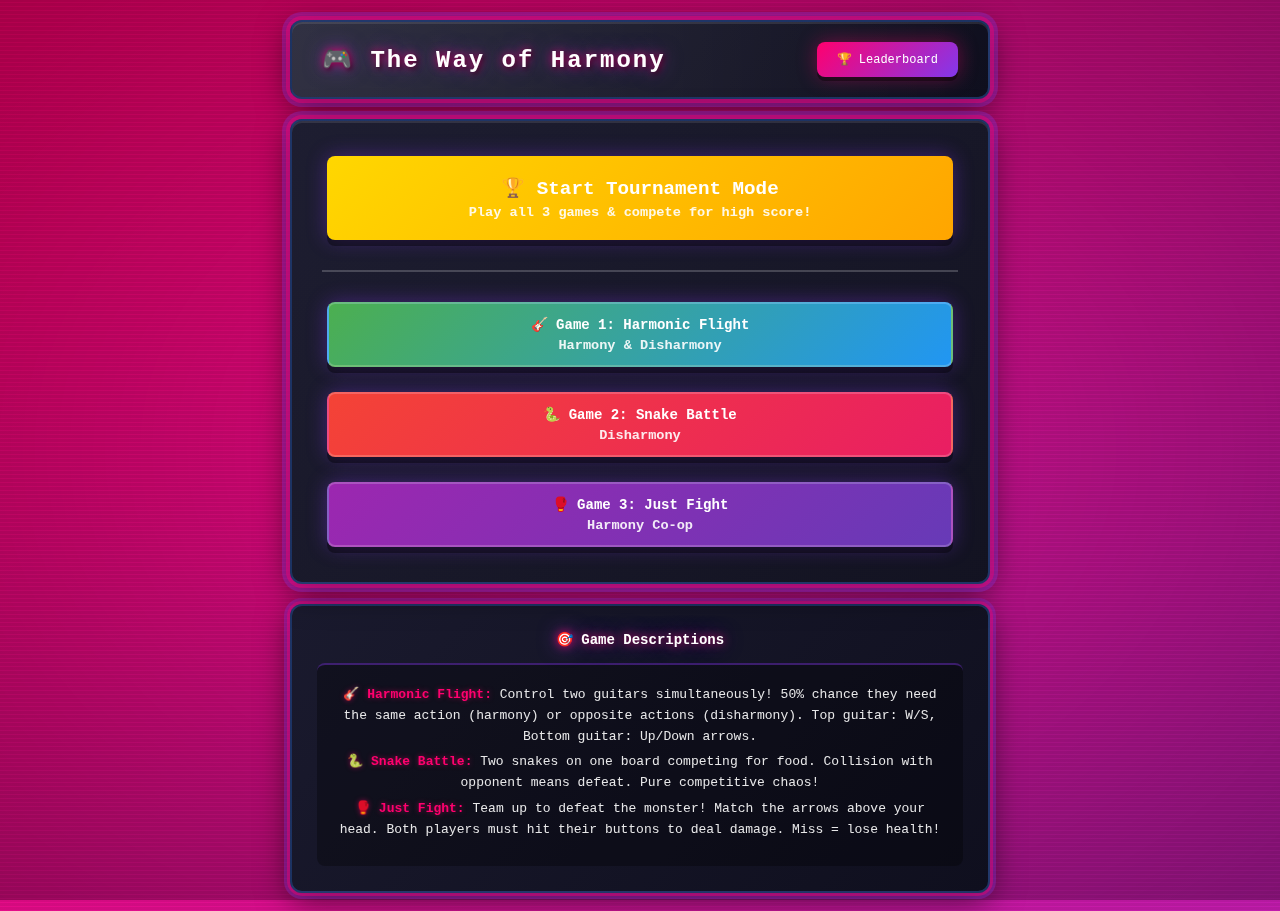
<file: index.html>
<!DOCTYPE html>
<html lang="en">
<head>
    <meta charset="UTF-8">
    <meta name="viewport" content="width=device-width, initial-scale=1.0">
    <title>🎮 The Way of Harmony - Main Menu</title>
    <link rel="stylesheet" href="style.css">
    <script src="global-leaderboard.js"></script>
</head>
<body>
    <div class="game-wrapper">
        <div class="header" style="margin-bottom: 20px; max-width: 700px; margin-left: auto; margin-right: auto;">
            <h1>🎮 The Way of Harmony</h1>
            <button class="settings-btn" onclick="showLeaderboard()" style="cursor: pointer; border: none;">🏆 Leaderboard</button>
        </div>
        
        <div class="game-container" style="max-width: 700px; margin: 0 auto;">
            <div style="display: flex; flex-direction: column; gap: 15px; width: 100%;">
                <button class="control-btn" onclick="startTournament()" style="border: none; cursor: pointer; background: linear-gradient(135deg, #FFD700 0%, #FFA500 100%); font-size: 1.2rem; padding: 20px;">
                    🏆 Start Tournament Mode
                    <small style="display: block; font-size: 0.85rem; opacity: 0.9; margin-top: 5px;">Play all 3 games & compete for high score!</small>
                </button>
                <div style="border-top: 2px solid rgba(255,255,255,0.2); margin: 10px 0;"></div>
                <a class="control-btn" href="dino-harmony.html" style="text-decoration: none; display: block; text-align: center; background: linear-gradient(135deg, #4caf50 0%, #2196F3 100%);">
                    🎸 Game 1: Harmonic Flight
                    <small style="display: block; font-size: 0.85rem; opacity: 0.9; margin-top: 5px;">Harmony & Disharmony</small>
                </a>
                <a class="control-btn" href="versus-crazy.html" style="text-decoration: none; display: block; text-align: center; background: linear-gradient(135deg, #F44336 0%, #E91E63 100%);">
                    🐍 Game 2: Snake Battle
                    <small style="display: block; font-size: 0.85rem; opacity: 0.9; margin-top: 5px;">Disharmony</small>
                </a>
                <a class="control-btn" href="boxing-game.html" style="text-decoration: none; display: block; text-align: center; background: linear-gradient(135deg, #9C27B0 0%, #673AB7 100%);">
                    🥊 Game 3: Just Fight
                    <small style="display: block; font-size: 0.85rem; opacity: 0.9; margin-top: 5px;">Harmony Co-op</small>
                </a>
            </div>
        </div>

        <div class="legend" style="max-width: 700px; margin: 20px auto 0;">
            <h3>🎯 Game Descriptions</h3>
            <div class="mode-description">
                <p><strong>🎸 Harmonic Flight:</strong> Control two guitars simultaneously! 50% chance they need the same action (harmony) or opposite actions (disharmony). Top guitar: W/S, Bottom guitar: Up/Down arrows.</p>
                <p><strong>🐍 Snake Battle:</strong> Two snakes on one board competing for food. Collision with opponent means defeat. Pure competitive chaos!</p>
                <p><strong>🥊 Just Fight:</strong> Team up to defeat the monster! Match the arrows above your head. Both players must hit their buttons to deal damage. Miss = lose health!</p>
            </div>
        </div>
    </div>
    
    <!-- Tournament Setup Modal -->
    <div id="tournamentSetup" class="settings-menu hidden">
        <div class="menu-content">
            <h2>🏆 Tournament Setup</h2>
            <div class="setting-section">
                <h3>Player 1 Name</h3>
                <input type="text" class="text-input" id="p1TournamentName" placeholder="Enter Player 1 name" maxlength="20" />
            </div>
            <div class="setting-section">
                <h3>Player 2 Name</h3>
                <input type="text" class="text-input" id="p2TournamentName" placeholder="Enter Player 2 name" maxlength="20" />
            </div>
            <div style="margin-top: 20px; padding: 20px; background: rgba(0,0,0,0.4); border-radius: 10px; border: 2px solid rgba(131,56,236,0.4); box-shadow: 0 0 20px rgba(255,0,110,0.2);">
                <p style="margin: 0; text-align: center; line-height: 1.8; color: #ffffff; font-size: 14px;">
                    <strong style="color:#ff006e; text-shadow: 0 0 10px rgba(255,0,110,0.8); font-size: 16px;">Tournament Mode:</strong><br/>
                    <span style="color: rgba(255,255,255,0.95);">Play all 3 games in sequence.<br/>
                    Your combined scores will be added to the global leaderboard!</span>
                </p>
            </div>
            <div style="display: flex; gap: 10px; margin-top: 20px;">
                <button class="control-btn" onclick="closeTournamentSetup()" style="flex: 1; background: linear-gradient(135deg, #555 0%, #333 100%); border: 2px solid rgba(255,255,255,0.2);">Cancel</button>
                <button class="control-btn" onclick="beginTournament()" style="flex: 2;">Start Tournament!</button>
            </div>
        </div>
    </div>
    
    <!-- Global Leaderboard Modal -->
    <div id="leaderboardModal" class="settings-menu hidden">
        <div class="menu-content" style="max-width: 600px;">
            <h2>🏆 Global Leaderboard</h2>
            <div id="leaderboardContent" style="max-height: 400px; overflow-y: auto; overflow-x: hidden; margin: 20px 0;">
                <!-- Populated by JavaScript -->
            </div>
            <button class="close-btn" onclick="closeLeaderboard()">Close</button>
        </div>
    </div>
    
    <script>
        function startTournament() {
            document.getElementById('tournamentSetup').classList.remove('hidden');
        }
        
        function closeTournamentSetup() {
            document.getElementById('tournamentSetup').classList.add('hidden');
        }
        
        function beginTournament() {
            const p1Name = document.getElementById('p1TournamentName').value.trim() || 'Player 1';
            const p2Name = document.getElementById('p2TournamentName').value.trim() || 'Player 2';
            
            // Start new session
            startNewSession(p1Name, p2Name);
            
            // Redirect to first game
            window.location.href = 'dino-harmony.html?tournament=true';
        }
        
        // Auto-show leaderboard if returning from tournament
        window.addEventListener('DOMContentLoaded', () => {
            const urlParams = new URLSearchParams(window.location.search);
            if (urlParams.get('showLeaderboard') === 'true') {
                setTimeout(() => {
                    showLeaderboard();
                    // Clean URL
                    window.history.replaceState({}, document.title, window.location.pathname);
                }, 500);
            }
        });
        
        function showLeaderboard() {
            const leaderboard = getGlobalLeaderboard();
            const content = document.getElementById('leaderboardContent');
            
            if (leaderboard.length === 0) {
                content.innerHTML = '<p style="text-align: center; color: #aaa; padding: 40px;">No tournament results yet. Start a tournament to compete!</p>';
            } else {
                let html = '<table class="leaderboard-table" style="width: 100%;"><thead><tr><th>Rank</th><th>Players</th><th>Flight</th><th>Snake</th><th>Fight</th><th>Total</th><th>Time</th></tr></thead><tbody>';
                
                leaderboard.forEach((entry, index) => {
                    const totalScore = entry.player1Total + entry.player2Total;
                    const date = new Date(entry.date).toLocaleDateString();
                    html += `<tr>
                        <td>${index + 1}</td>
                        <td><strong>${entry.player1}</strong> & <strong>${entry.player2}</strong></td>
                        <td>${entry.scores.dino.p1 + entry.scores.dino.p2}</td>
                        <td>${entry.scores.snake.p1 + entry.scores.snake.p2}</td>
                        <td>${entry.scores.boxing.p1 + entry.scores.boxing.p2}</td>
                        <td style="color: #FFD700; font-weight: bold;">${totalScore}</td>
                        <td>${formatTime(entry.duration)}</td>
                    </tr>`;
                });
                
                html += '</tbody></table>';
                content.innerHTML = html;
            }
            
            document.getElementById('leaderboardModal').classList.remove('hidden');
        }
        
        function closeLeaderboard() {
            document.getElementById('leaderboardModal').classList.add('hidden');
        }
    </script>
</body>
</html>
</file>
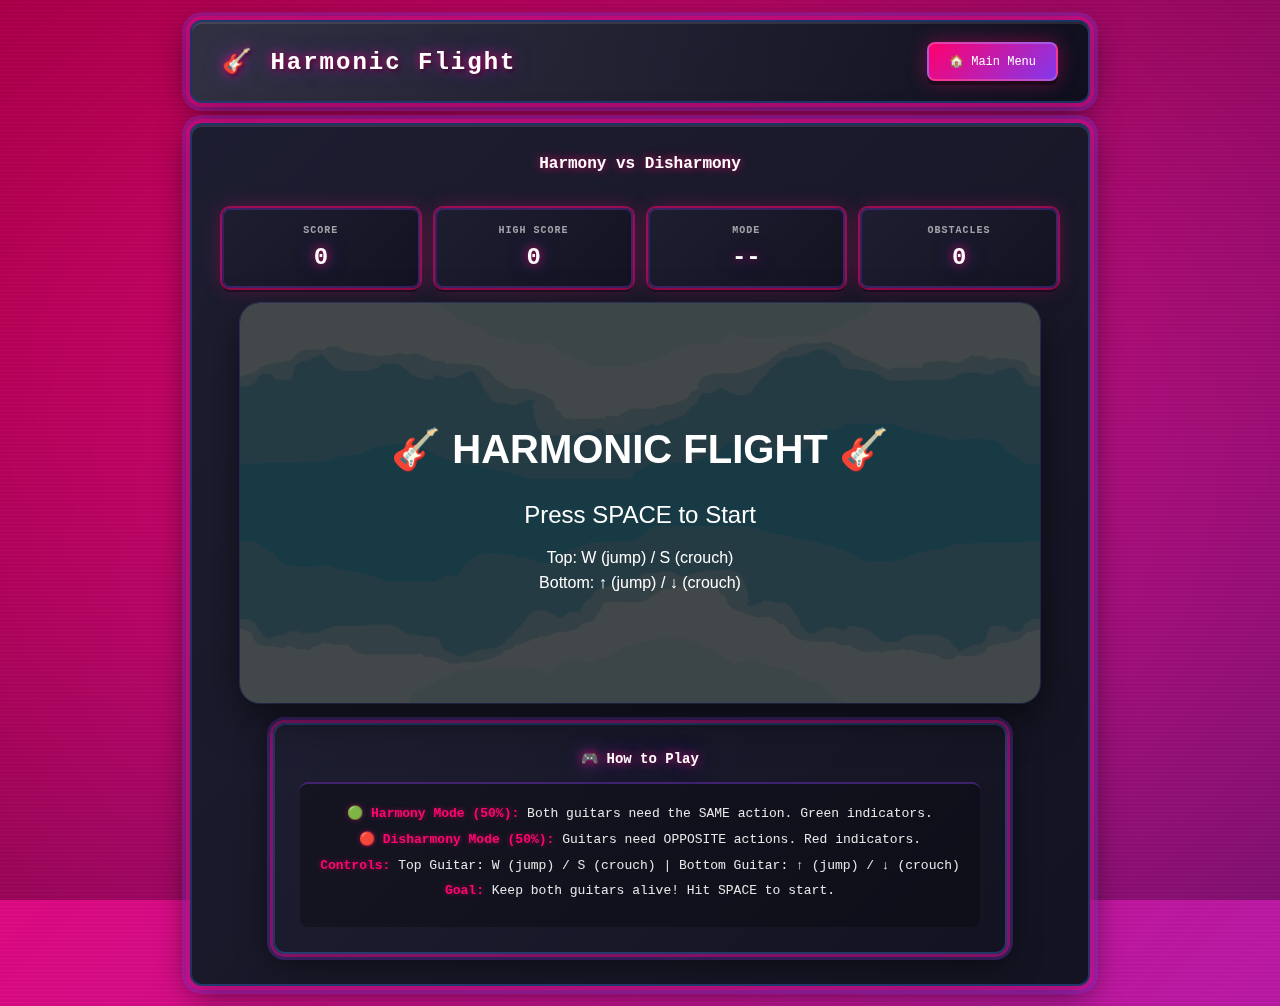
<file: dino-harmony.html>
<!DOCTYPE html>
<html lang="en">
<head>
  <meta charset="UTF-8" />
  <meta name="viewport" content="width=device-width, initial-scale=1.0" />
  <title>🎸 Harmonic Flight - The Way of Harmony</title>
  <link rel="stylesheet" href="style.css" />
  <link rel="stylesheet" href="dino-game.css" />
  <script src="global-leaderboard.js"></script>
</head>
<body>
  <div class="game-wrapper">
    <div class="header">
      <h1>🎸 Harmonic Flight</h1>
      <a class="settings-btn" href="index.html">🏠 Main Menu</a>
    </div>

    <div id="dinoGame" class="game-container">
      <h2 style="margin-bottom:15px; text-align:center; color:#fff; font-family:'Press Start 2P', monospace; text-shadow: 0 0 10px rgba(255,0,110,0.8);">Harmony vs Disharmony</h2>
      
      <div class="info-panel" style="margin-bottom:15px;">
        <div class="info-card">
          <div class="info-label">Score</div>
          <div class="info-value" id="score">0</div>
        </div>
        <div class="info-card">
          <div class="info-label">High Score</div>
          <div class="info-value" id="highScore">0</div>
        </div>
        <div class="info-card">
          <div class="info-label">Mode</div>
          <div class="info-value" id="currentMode">--</div>
        </div>
        <div class="info-card">
          <div class="info-label">Obstacles</div>
          <div class="info-value" id="obstacleCount">0</div>
        </div>
      </div>

      <div style="position: relative; width: 800px; margin: 0 auto;">
        <canvas id="dinoCanvas" width="800" height="400"></canvas>
        <div id="dinoSprites"></div>
        <div id="obstacleSprites"></div>
      </div>
      
      <div class="legend" style="margin-top:15px;">
        <h3>🎮 How to Play</h3>
        <div class="mode-description">
          <p><strong>🟢 Harmony Mode (50%):</strong> Both guitars need the SAME action. Green indicators.</p>
          <p><strong>🔴 Disharmony Mode (50%):</strong> Guitars need OPPOSITE actions. Red indicators.</p>
          <p><strong>Controls:</strong> Top Guitar: W (jump) / S (crouch) | Bottom Guitar: ↑ (jump) / ↓ (crouch)</p>
          <p><strong>Goal:</strong> Keep both guitars alive! Hit SPACE to start.</p>
        </div>
      </div>
    </div>

    <div id="notification" class="notification hidden"></div>
  </div>

  <script src="dino-game.js"></script>
</body>
</html>
</file>
<file: style.css>
* {
    margin: 0;
    padding: 0;
    box-sizing: border-box;
}

body {
    font-family: 'Press Start 2P', 'Courier New', monospace;
    background: 
        repeating-linear-gradient(0deg, rgba(0,0,0,0.15) 0px, transparent 1px, transparent 2px, rgba(0,0,0,0.15) 3px),
        linear-gradient(135deg, #ff006e 0%, #8338ec 50%, #3a86ff 100%);
    background-size: 100% 4px, 400% 400%;
    min-height: 100vh;
    display: flex;
    justify-content: center;
    align-items: center;
    padding: 20px;
    animation: backgroundShift 15s ease infinite, scanlines 8s linear infinite;
    position: relative;
}

body::before {
    content: '';
    position: fixed;
    top: 0;
    left: 0;
    width: 100%;
    height: 100%;
    background: 
        radial-gradient(ellipse at center, transparent 0%, rgba(0,0,0,0.3) 100%);
    pointer-events: none;
    z-index: 0;
}

@keyframes backgroundShift {
    0%, 100% { background-position: 0% 4px, 0% 50%; }
    50% { background-position: 0% 4px, 100% 50%; }
}

@keyframes scanlines {
    0% { background-position: 0% 0px, 0% 50%; }
    100% { background-position: 0% 4px, 0% 50%; }
}

.game-wrapper {
    max-width: 900px;
    width: 100%;
    animation: fadeIn 0.5s ease-in;
    position: relative;
    z-index: 1;
}

.hidden { display: none; }

.mode-select {
    display: flex;
    gap: 10px;
    flex-wrap: wrap;
}

@keyframes fadeIn {
    from { 
        opacity: 0; 
        transform: translateY(-20px) scale(0.95); 
    }
    to { 
        opacity: 1; 
        transform: translateY(0) scale(1); 
    }
}

.header {
    text-align: center;
    margin-bottom: 20px;
    display: flex;
    justify-content: space-between;
    align-items: center;
    background: linear-gradient(135deg, #1a1a2e 0%, #0f0f1e 100%);
    padding: 20px 30px;
    border-radius: 12px;
    box-shadow: 
        0 0 0 4px rgba(255,0,110,0.4),
        0 0 0 8px rgba(131,56,236,0.3),
        0 8px 32px rgba(0,0,0,0.6),
        inset 0 2px 0 rgba(255,255,255,0.1);
    border: 2px solid rgba(58,134,255,0.3);
    position: relative;
    overflow: hidden;
}

.header::before {
    content: '';
    position: absolute;
    top: 0;
    left: -100%;
    width: 200%;
    height: 100%;
    background: linear-gradient(90deg, transparent, rgba(255,255,255,0.1), transparent);
    animation: shine 3s infinite;
}

@keyframes shine {
    0% { left: -100%; }
    100% { left: 100%; }
}

.header h1 {
    color: #fff;
    font-size: 1.5em;
    font-weight: bold;
    text-shadow: 
        0 0 10px rgba(255,0,110,0.8),
        0 0 20px rgba(131,56,236,0.6),
        2px 2px 4px rgba(0,0,0,0.8);
    letter-spacing: 2px;
    position: relative;
    z-index: 1;
}

.settings-btn {
    background: linear-gradient(135deg, #ff006e 0%, #8338ec 100%);
    color: white;
    border: 2px solid rgba(255,255,255,0.2);
    padding: 10px 20px;
    border-radius: 8px;
    font-size: 12px;
    font-family: 'Press Start 2P', monospace;
    cursor: pointer;
    transition: all 0.2s ease;
    box-shadow: 
        0 4px 0 rgba(0,0,0,0.4),
        0 0 20px rgba(255,0,110,0.4);
    text-decoration: none;
    display: inline-block;
    position: relative;
    z-index: 1;
}

.settings-btn:hover {
    background: linear-gradient(135deg, #ff1f7d 0%, #9b4bff 100%);
    transform: translateY(-2px);
    box-shadow: 
        0 6px 0 rgba(0,0,0,0.4),
        0 0 30px rgba(255,0,110,0.8);
}

.settings-btn:active {
    transform: translateY(2px);
    box-shadow: 
        0 2px 0 rgba(0,0,0,0.4),
        0 0 15px rgba(255,0,110,0.6);
}

.game-container {
    display: flex;
    flex-direction: column;
    align-items: center;
    background: linear-gradient(135deg, #1a1a2e 0%, #0f0f1e 100%);
    padding: 30px;
    border-radius: 12px;
    box-shadow: 
        0 0 0 4px rgba(255,0,110,0.4),
        0 0 0 8px rgba(131,56,236,0.3),
        0 8px 32px rgba(0,0,0,0.6),
        inset 0 2px 0 rgba(255,255,255,0.1);
    border: 2px solid rgba(58,134,255,0.3);
    position: relative;
    overflow: hidden;
}

.game-container::after {
    content: '';
    position: absolute;
    top: 0;
    left: 0;
    right: 0;
    bottom: 0;
    background: 
        repeating-linear-gradient(0deg, transparent 0px, rgba(255,255,255,0.03) 1px, transparent 2px);
    pointer-events: none;
}

canvas {
    border: none;
    background: linear-gradient(135deg, #0f0f1e 0%, #1a1a2e 50%, #16213e 100%);
    background-size: 100% 100%;
    border-radius: 20px;
    box-shadow: 
        0 15px 40px rgba(0, 0, 0, 0.5),
        inset 0 0 120px rgba(102, 126, 234, 0.15),
        0 0 0 1px rgba(102, 126, 234, 0.3);
    transition: all 0.3s ease;
    animation: canvasGlow 0.5s ease-out;
}

@keyframes canvasGlow {
    from { 
        opacity: 0; 
        box-shadow: 0 0 0 rgba(102, 126, 234, 0);
    }
    to { 
        opacity: 1; 
        box-shadow: 
            0 15px 40px rgba(0, 0, 0, 0.5),
            inset 0 0 120px rgba(102, 126, 234, 0.15),
            0 0 0 1px rgba(102, 126, 234, 0.3);
    }
}

canvas:hover {
    box-shadow: 
        0 20px 50px rgba(0, 0, 0, 0.6),
        inset 0 0 120px rgba(102, 126, 234, 0.25),
        0 0 0 1px rgba(102, 126, 234, 0.5);
    transform: translateY(-2px);
}


@keyframes eatGlow {
    0%, 100% { 
        box-shadow: 
            0 8px 25px rgba(0, 0, 0, 0.3),
            inset 0 0 100px rgba(102, 126, 234, 0.1);
    }
    50% { 
        box-shadow: 
            0 15px 40px rgba(102, 226, 234, 0.6),
            inset 0 0 150px rgba(102, 226, 234, 0.4);
    }
}

.info-panel {
    display: grid;
    grid-template-columns: repeat(4, 1fr);
    gap: 15px;
    margin-top: 20px;
    width: 100%;
}

.info-card {
    background: linear-gradient(135deg, #1a1a2e 0%, #0f0f1e 100%);
    padding: 15px;
    border-radius: 8px;
    text-align: center;
    box-shadow: 
        0 0 0 2px rgba(255,0,110,0.5),
        0 4px 0 rgba(0,0,0,0.4),
        0 0 20px rgba(255,0,110,0.3);
    border: 2px solid rgba(131,56,236,0.3);
    transition: all 0.2s ease;
    animation: cardPop 0.4s ease-out backwards;
}

.info-card:nth-child(1) { animation-delay: 0.1s; }
.info-card:nth-child(2) { animation-delay: 0.2s; }
.info-card:nth-child(3) { animation-delay: 0.3s; }
.info-card:nth-child(4) { animation-delay: 0.4s; }

@keyframes cardPop {
    from { opacity: 0; transform: scale(0.8); }
    to { opacity: 1; transform: scale(1); }
}

.info-card:hover {
    transform: translateY(-3px);
    box-shadow: 
        0 0 0 2px rgba(255,0,110,0.8),
        0 7px 0 rgba(0,0,0,0.4),
        0 0 30px rgba(255,0,110,0.6);
}

.info-label {
    color: rgba(255, 255, 255, 0.6);
    font-size: 10px;
    font-family: 'Press Start 2P', monospace;
    font-weight: 600;
    text-transform: uppercase;
    letter-spacing: 1px;
    margin-bottom: 8px;
}

.info-value {
    color: #fff;
    font-size: 24px;
    font-weight: bold;
    font-family: 'Press Start 2P', monospace;
    text-shadow: 
        0 0 10px rgba(255,0,110,0.8),
        0 0 20px rgba(131,56,236,0.5);
    transition: all 0.3s ease;
}

.info-value.score-pop {
    animation: scorePop 0.5s ease;
}

@keyframes scorePop {
    0% { transform: scale(1); }
    50% { transform: scale(1.5); color: #FFD700; }
    100% { transform: scale(1); }
}

.secondary-info {
    display: flex;
    gap: 15px;
    margin-top: 15px;
    justify-content: center;
    flex-wrap: wrap;
}

.info-badge {
    background: rgba(102, 126, 234, 0.1);
    padding: 8px 16px;
    border-radius: 20px;
    display: flex;
    gap: 8px;
    align-items: center;
    border: 2px solid rgba(102, 126, 234, 0.3);
}

.badge-label {
    color: #666;
    font-size: 13px;
    font-weight: 600;
}

.badge-value {
    color: #667eea;
    font-size: 13px;
    font-weight: bold;
}

.speed-controls {
    display: flex;
    gap: 10px;
    margin-top: 20px;
}

.control-btn {
    background: linear-gradient(135deg, #8338ec 0%, #3a86ff 100%);
    color: white;
    border: 2px solid rgba(255,255,255,0.2);
    padding: 12px 24px;
    margin: 5px;
    border-radius: 8px;
    font-size: 14px;
    font-family: 'Press Start 2P', monospace;
    font-weight: 600;
    cursor: pointer;
    transition: all 0.2s ease;
    box-shadow: 
        0 6px 0 rgba(0,0,0,0.4),
        0 0 20px rgba(131,56,236,0.4);
    position: relative;
    z-index: 1;
}

.control-btn:hover {
    background: linear-gradient(135deg, #9b4bff 0%, #4d9eff 100%);
    transform: translateY(-3px);
    box-shadow: 
        0 9px 0 rgba(0,0,0,0.4),
        0 0 30px rgba(131,56,236,0.8);
}

.control-btn:active {
    transform: translateY(3px);
    box-shadow: 
        0 3px 0 rgba(0,0,0,0.4),
        0 0 15px rgba(131,56,236,0.6);
}

.settings-menu {
    position: fixed;
    top: 0;
    left: 0;
    width: 100%;
    height: 100%;
    background: rgba(0, 0, 0, 0.7);
    display: flex;
    justify-content: center;
    align-items: center;
    z-index: 1000;
    backdrop-filter: blur(5px);
}

.settings-menu.hidden {
    display: none;
}

.menu-content {
    background: white;
    padding: 40px;
    border-radius: 20px;
    box-shadow: 0 20px 60px rgba(0, 0, 0, 0.3);
    max-width: 500px;
    width: 90%;
    max-height: 90vh;
    overflow-y: auto;
}

/* Hide scrollbar for menu content */
.menu-content::-webkit-scrollbar {
    display: none;
}

.menu-content {
    -ms-overflow-style: none;
    scrollbar-width: none;
}

.game-container h2 {
    color: #fff;
    font-family: 'Press Start 2P', monospace;
    font-size: 16px;
    text-shadow: 
        0 0 10px rgba(255,0,110,0.8),
        0 0 20px rgba(131,56,236,0.6);
}

.menu-content h2 {
    color: #fff;
    margin-bottom: 30px;
    text-align: center;
    font-size: 22px;
    font-family: 'Press Start 2P', monospace;
    text-shadow: 
        0 0 10px rgba(255,0,110,0.8),
        0 0 20px rgba(131,56,236,0.6);
}

.text-input {
    padding: 12px 14px;
    border: 2px solid rgba(131,56,236,0.4);
    border-radius: 8px;
    font-size: 16px;
    background: rgba(0,0,0,0.3);
    color: #fff;
    outline: none;
    transition: all 0.2s ease;
}
.text-input:focus {
    border-color: #ff006e;
    box-shadow: 0 0 0 3px rgba(255,0,110,0.3), 0 0 20px rgba(255,0,110,0.5);
    background: rgba(0,0,0,0.5);
}

.setting-section {
    margin-bottom: 30px;
}

.setting-section h3 {
    color: #ff006e;
    margin-bottom: 15px;
    font-size: 16px;
    font-family: 'Press Start 2P', monospace;
    text-shadow: 0 0 10px rgba(255,0,110,0.5);
}

.color-buttons {
    display: flex;
    gap: 10px;
    flex-wrap: wrap;
}

.color-btn {
    padding: 10px 20px;
    border: 2px solid rgba(255,255,255,0.2);
    border-radius: 8px;
    font-size: 12px;
    font-family: 'Press Start 2P', monospace;
    font-weight: 600;
    cursor: pointer;
    transition: all 0.2s ease;
    color: white;
    box-shadow: 
        0 4px 0 rgba(0,0,0,0.4),
        0 0 15px rgba(0,0,0,0.3);
    text-shadow: 0 2px 4px rgba(0,0,0,0.5);
}

.color-btn:hover {
    transform: translateY(-2px);
    box-shadow: 
        0 6px 0 rgba(0,0,0,0.4),
        0 0 25px rgba(255,255,255,0.3);
}

.color-btn.active {
    border: 3px solid rgba(255,255,255,0.8);
    box-shadow: 
        0 6px 0 rgba(0,0,0,0.4),
        0 0 0 2px rgba(255,0,110,0.5),
        0 0 30px rgba(255,0,110,0.6);
    transform: scale(1.05);
}

.color-btn.green { 
    background: linear-gradient(135deg, #4caf50 0%, #2e7d32 100%);
}
.color-btn.blue { 
    background: linear-gradient(135deg, #2196F3 0%, #1565c0 100%);
}
.color-btn.red { 
    background: linear-gradient(135deg, #F44336 0%, #c62828 100%);
}
.color-btn.yellow { 
    background: linear-gradient(135deg, #FFEB3B 0%, #f9a825 100%);
    color: #333;
    text-shadow: 0 1px 2px rgba(255,255,255,0.5);
}

.item-buttons {
    display: flex;
    gap: 10px;
    flex-direction: column;
}

.item-btn {
    background: linear-gradient(135deg, #f5f7fa 0%, #c3cfe2 100%);
    border: 2px solid #667eea;
    padding: 15px;
    border-radius: 12px;
    cursor: pointer;
    transition: all 0.3s ease;
    display: flex;
    align-items: center;
    gap: 15px;
}

.item-btn:hover {
    background: linear-gradient(135deg, #667eea 0%, #764ba2 100%);
    color: white;
    transform: translateX(5px);
}

.item-btn.active {
    background: linear-gradient(135deg, #667eea 0%, #764ba2 100%);
    color: white;
    border-color: #5568d3;
    box-shadow: 0 4px 20px rgba(102, 126, 234, 0.5);
}

.btn-icon {
    font-size: 24px;
}

.item-btn span:nth-child(2) {
    font-weight: 600;
    font-size: 16px;
}

.item-btn small {
    display: block;
    font-size: 12px;
    opacity: 0.7;
}

.size-buttons {
    display: flex;
    gap: 10px;
    flex-direction: column;
}

.size-btn {
    background: white;
    color: #667eea;
    border: 2px solid #667eea;
    padding: 12px;
    border-radius: 10px;
    cursor: pointer;
    transition: all 0.3s ease;
    font-weight: 600;
}

.size-btn:hover {
    background: #667eea;
    color: white;
    transform: translateX(5px);
}

.size-btn.active {
    background: #667eea;
    color: white;
    border-color: #5568d3;
    box-shadow: 0 4px 20px rgba(102, 126, 234, 0.5);
}

.close-btn {
    background: #667eea;
    color: white;
    border: none;
    padding: 12px 30px;
    border-radius: 12px;
    font-size: 16px;
    font-weight: 600;
    cursor: pointer;
    width: 100%;
    margin-top: 20px;
    transition: all 0.3s ease;
    box-shadow: 0 4px 15px rgba(102, 126, 234, 0.4);
}

.close-btn:hover {
    background: linear-gradient(135deg, #9b4bff 0%, #4d9eff 100%);
    transform: translateY(-3px);
    box-shadow: 
        0 9px 0 rgba(0,0,0,0.4),
        0 0 30px rgba(131,56,236,0.8);
}

.legend {
    background: linear-gradient(135deg, #1a1a2e 0%, #0f0f1e 100%);
    padding: 25px;
    border-radius: 12px;
    box-shadow: 
        0 0 0 3px rgba(255,0,110,0.4),
        0 0 0 6px rgba(131,56,236,0.3),
        0 8px 32px rgba(0,0,0,0.6);
    border: 2px solid rgba(58,134,255,0.3);
    animation: fadeIn 0.6s ease-in 0.2s backwards;
}

.legend h3 {
    color: #fff;
    margin-bottom: 15px;
    text-align: center;
    font-family: 'Press Start 2P', monospace;
    font-size: 14px;
    text-shadow: 
        0 0 10px rgba(255,0,110,0.8),
        0 0 20px rgba(131,56,236,0.6);
}

.legend-items {
    display: flex;
    gap: 20px;
    justify-content: center;
    flex-wrap: wrap;
    margin-bottom: 15px;
}

.legend-item {
    display: flex;
    align-items: center;
    gap: 10px;
    background: #f5f7fa;
    padding: 10px 15px;
    border-radius: 10px;
}

.legend-icon {
    width: 30px;
    height: 30px;
    border-radius: 50%;
    display: flex;
    align-items: center;
    justify-content: center;
    color: white;
    font-weight: bold;
    font-size: 14px;
}

.mode-description {
    margin-top: 15px;
    padding: 20px;
    padding-top: 15px;
    border-top: 2px solid rgba(131,56,236,0.4);
    background: rgba(0, 0, 0, 0.3);
    border-radius: 8px;
    text-align: center;
}

.mode-description p {
    margin: 5px 0;
    font-size: 13px;
    color: rgba(255, 255, 255, 0.9);
    line-height: 1.6;
}

.mode-description strong {
    color: #ff006e;
    text-shadow: 0 0 5px rgba(255,0,110,0.5);
}

.controls-info {
    text-align: center;
    color: #666;
    font-size: 14px;
    margin-top: 10px;
    line-height: 1.6;
}

.controls-info strong {
    color: #667eea;
    font-weight: bold;
}

.notification {
    position: fixed;
    top: 50%;
    left: 50%;
    transform: translate(-50%, -50%);
    background: linear-gradient(135deg, #667eea 0%, #764ba2 100%);
    color: white;
    padding: 20px 40px;
    border-radius: 15px;
    font-size: 28px;
    font-weight: bold;
    box-shadow: 0 10px 40px rgba(0, 0, 0, 0.5);
    z-index: 2000;
    pointer-events: none;
    animation: notificationPop 0.6s ease-out;
}

.notification.hidden {
    display: none;
}

@keyframes notificationPop {
    0% { 
        opacity: 0;
        transform: translate(-50%, -50%) scale(0.5);
    }
    50% {
        transform: translate(-50%, -50%) scale(1.1);
    }
    100% { 
        opacity: 1;
        transform: translate(-50%, -50%) scale(1);
    }
}

.leaderboard {
    background: rgba(255, 255, 255, 0.95);
    padding: 25px;
    border-radius: 20px;
    margin-top: 20px;
    box-shadow: 0 10px 30px rgba(0, 0, 0, 0.2);
    animation: slideUp 0.6s ease-out;
}

@keyframes slideUp {
    from { opacity: 0; transform: translateY(30px); }
    to { opacity: 1; transform: translateY(0); }
}

.leaderboard h3 {
    color: #333;
    margin-bottom: 15px;
    text-align: center;
    font-size: 24px;
}

.leaderboard-table {
    width: 100%;
    border-collapse: collapse;
}

.leaderboard-table thead {
    background: linear-gradient(135deg, #667eea 0%, #764ba2 100%);
    color: white;
}

.leaderboard-table th {
    padding: 12px;
    text-align: center;
    font-weight: 600;
}

.leaderboard-table tbody tr {
    border-bottom: 1px solid #e0e0e0;
    transition: all 0.3s ease;
}

.leaderboard-table tbody tr:hover {
    background: #f5f7fa;
    transform: scale(1.02);
}

.leaderboard-table td {
    padding: 12px;
    text-align: center;
    color: #333;
}

.leaderboard-table tbody tr:nth-child(1) td:first-child {
    color: #FFD700;
    font-size: 20px;
    font-weight: bold;
}

.leaderboard-table tbody tr:nth-child(2) td:first-child {
    color: #C0C0C0;
    font-size: 18px;
    font-weight: bold;
}

.leaderboard-table tbody tr:nth-child(3) td:first-child {
    color: #CD7F32;
    font-size: 16px;
    font-weight: bold;
}

.game-over-overlay {
    position: absolute;
    top: 0;
    left: 0;
    width: 100%;
    height: 100%;
    background: rgba(0, 0, 0, 0.85);
    backdrop-filter: blur(10px);
    display: flex;
    justify-content: center;
    align-items: center;
    z-index: 1000;
    animation: fadeIn 0.3s ease;
}

.game-over-overlay.hidden {
    display: none;
}

.game-over-content {
    background: linear-gradient(135deg, #667eea 0%, #764ba2 100%);
    padding: 40px;
    border-radius: 20px;
    text-align: center;
    box-shadow: 0 20px 60px rgba(0, 0, 0, 0.5);
    animation: slideUp 0.4s ease;
    max-width: 400px;
}

@keyframes slideUp {
    from {
        opacity: 0;
        transform: translateY(30px);
    }
    to {
        opacity: 1;
        transform: translateY(0);
    }
}

.game-over-content h2 {
    color: white;
    font-size: 32px;
    margin-bottom: 25px;
    text-shadow: 0 2px 10px rgba(0, 0, 0, 0.3);
}

.game-over-stats {
    display: flex;
    flex-direction: column;
    gap: 15px;
    margin-bottom: 30px;
}

.stat-item {
    display: flex;
    justify-content: space-between;
    align-items: center;
    background: rgba(255, 255, 255, 0.1);
    padding: 12px 20px;
    border-radius: 10px;
    backdrop-filter: blur(5px);
}

.stat-label {
    color: rgba(255, 255, 255, 0.9);
    font-size: 16px;
    font-weight: 600;
}

.stat-value {
    color: white;
    font-size: 24px;
    font-weight: bold;
    text-shadow: 0 2px 5px rgba(0, 0, 0, 0.3);
}

@media (max-width: 768px) {
    .header {
        flex-direction: column;
        gap: 15px;
    }
    
    .info-panel {
        grid-template-columns: repeat(2, 1fr);
    }
    
    canvas {
        width: 100%;
        height: auto;
    }
}
</file>
<file: dino-game.css>
/* Dino Game Specific Styles */

#dinoCanvas {
    position: relative;
    z-index: 1;
    image-rendering: -webkit-optimize-contrast;
    image-rendering: crisp-edges;
    backface-visibility: hidden;
    transform: translateZ(0);
    will-change: transform;
}

#dinoSprites, #obstacleSprites {
    position: absolute;
    top: 0;
    left: 0;
    width: 800px;
    height: 400px;
    pointer-events: none;
    z-index: 2;
}

/* Dino sprites */
.dino {
    position: absolute;
    width: 60px;
    height: 70px;
    background-size: contain;
    background-repeat: no-repeat;
    background-position: center;
}

/* Top dino (green) */
.dino-top {
    background-image: url('./assets/dino/gitaraidle.gif');
}

.dino-top.jumping {
    background-image: url('./assets/dino/gitaraidle.gif');
}

.dino-top.crouching {
    background-image: url('./assets/dino/gitaraspustena.gif');
}

/* Bottom dino (blue) */
.dino-bottom {
    background-image: url('./assets/dino/saksofonidle.gif');
}

.dino-bottom.jumping {
    background-image: url('./assets/dino/saksofonidle.gif');
}

.dino-bottom.crouching {
    background-image: url('./assets/dino/saksofonspusten.gif');
}

/* Obstacle sprites */
.obstacle {
    position: absolute;
    background-size: contain;
    background-repeat: no-repeat;
    background-position: center;
}

/* Ground obstacles (preskok) */
.obstacle-ground {
    width: 40px;
    height: 50px;
}

.obstacle-ground.type1 {
    background-image: url('./assets/dino/preskok.gif');
}

.obstacle-ground.type2 {
    background-image: url('./assets/dino/preskok2.gif');
}

.obstacle-ground.type3 {
    background-image: url('./assets/dino/preskok3.gif');
}

/* Flying obstacles (nota) */
.obstacle-flying {
    width: 50px;
    height: 50px;
}

.obstacle-flying.type1 {
    background-image: url('./assets/dino/nota1.gif');
}

.obstacle-flying.type2 {
    background-image: url('./assets/dino/nota2.gif');
}

.obstacle-flying.type3 {
    background-image: url('./assets/dino/nota3.gif');
}

.obstacle-flying.type4 {
    background-image: url('./assets/dino/nota4.gif');
}
</file>
